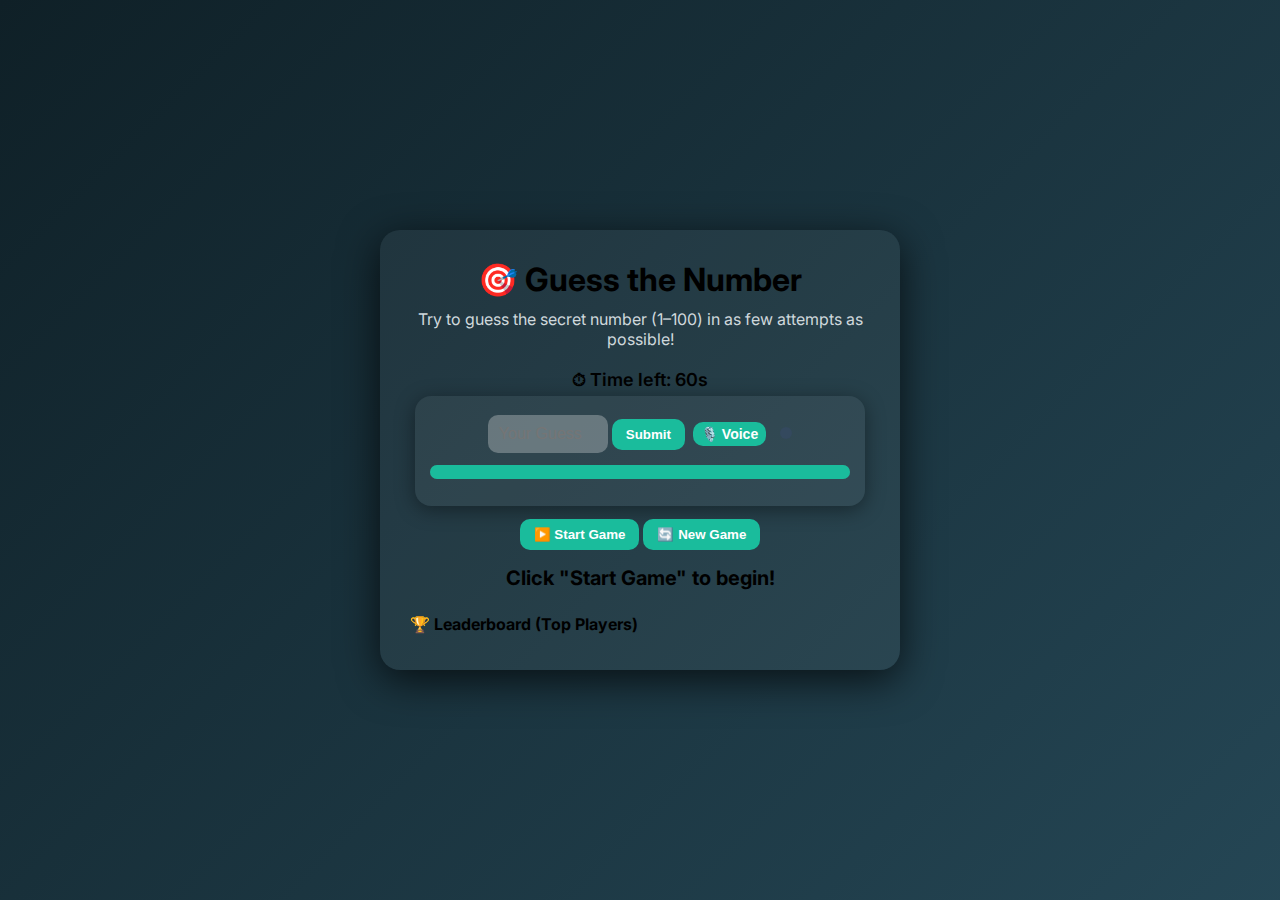
<file: index.html>
<!DOCTYPE html>
<html lang="en">
<head>
  <meta charset="UTF-8">
  <meta name="viewport" content="width=device-width, initial-scale=1.0">
  <title>🎯 Guess the Number - Single Player</title>
  <link href="https://fonts.googleapis.com/css2?family=Inter:wght@400;600&display=swap" rel="stylesheet">
  <link rel="stylesheet" href="style.css">
</head>
<body>
  <canvas id="confetti"></canvas>
  <div class="container" id="container">
    <h1>🎯 Guess the Number</h1>
    <p>Try to guess the secret number (1–100) in as few attempts as possible!</p>
    <div class="timer" id="timer">⏱ Time left: 60s</div>

    <div class="player" id="player1">
      <input type="number" id="p1Input" placeholder="Your Guess">
      <button onclick="submitGuess()">Submit</button>
      <button class="voice-btn" onclick="startVoice()">🎙️ Voice</button>
      <span class="mic-dot" id="p1Mic"></span>
      <div class="progress-container">
        <div class="progress-bar" id="p1Progress"></div>
      </div>
      <div id="p1History"></div>
    </div>

    <div>
      <button id="startBtn">▶️ Start Game</button>
      <button onclick="resetGame()">🔄 New Game</button>
    </div>
    <div class="message" id="message">Click "Start Game" to begin!</div>

    <div id="leaderboard">
      <h3>🏆 Leaderboard (Top Players)</h3>
      <ul id="leaderboardList"></ul>
    </div>

    <audio id="correctSound" src="https://www.soundjay.com/buttons/sounds/button-3.mp3"></audio>
    <audio id="wrongSound" src="https://www.soundjay.com/buttons/sounds/button-10.mp3"></audio>
  </div>

  <script src="script.js"></script>
</body>
</html>
</file>
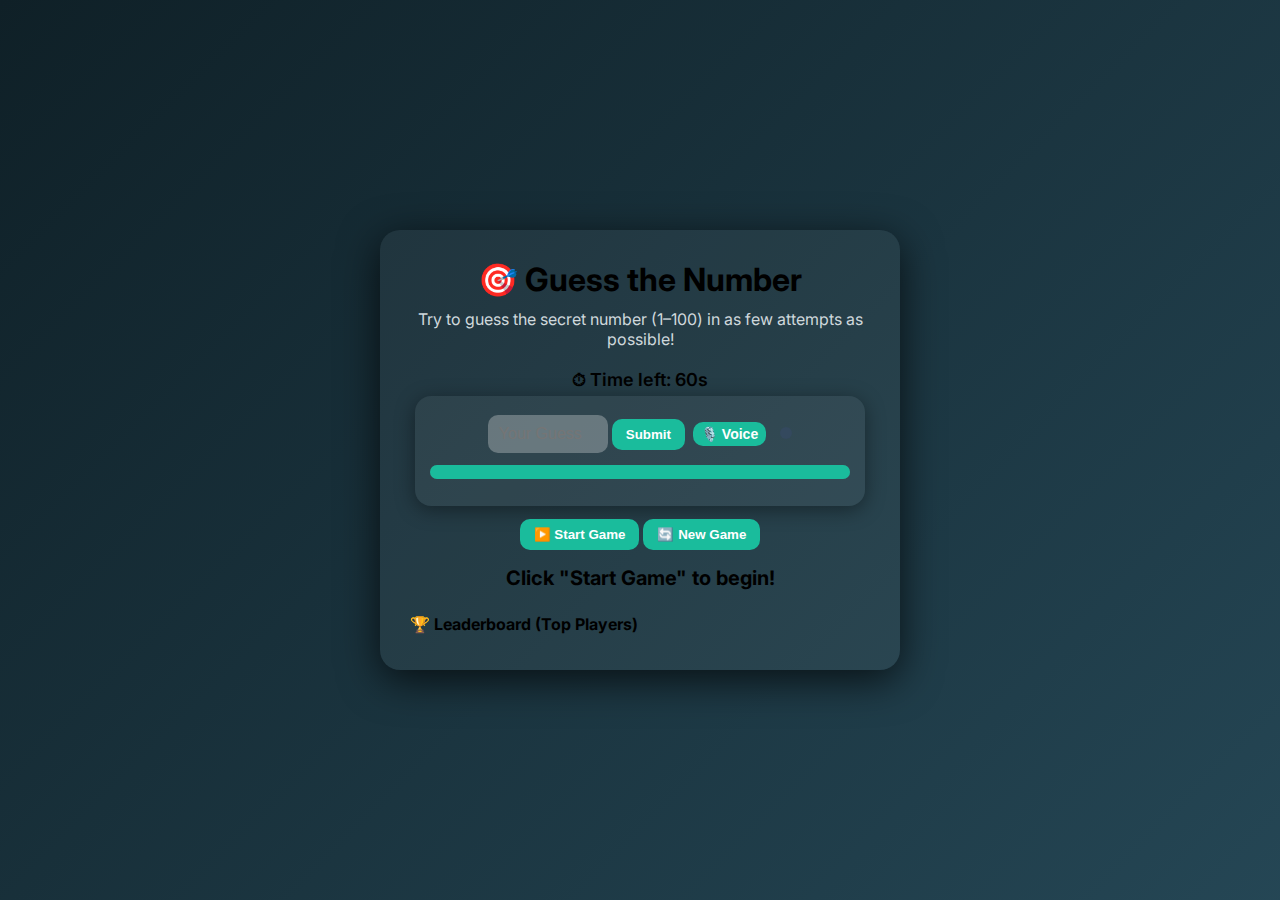
<file: Untitled-1.html>
<!DOCTYPE html>
<html lang="en">
<head>
<meta charset="UTF-8">
<meta name="viewport" content="width=device-width, initial-scale=1.0">
<title>🎯 Guess the Number - Single Player</title>
<link href="https://fonts.googleapis.com/css2?family=Inter:wght@400;600&display=swap" rel="stylesheet">
<style>
*{box-sizing:border-box;margin:0;padding:0;}
body{
  font-family:'Inter',sans-serif;
  height:100vh;
  display:flex;
  justify-content:center;
  align-items:center;
  overflow:hidden;
  animation: gradientBG 15s ease infinite;
  background: linear-gradient(-45deg,#0f2027,#203a43,#2c5364,#0f2027);
  background-size: 400% 400%;
}
@keyframes gradientBG{
  0%{background-position:0% 50%;}
  50%{background-position:100% 50%;}
  100%{background-position:0% 50%;}
}
.container{
  background:rgba(255,255,255,0.05);
  padding:30px;
  border-radius:20px;
  box-shadow:0 10px 40px rgba(0,0,0,0.7);
  text-align:center;
  width:95%;
  max-width:520px;
  position:relative;
}
h1{font-size:32px;margin-bottom:10px;}
p{color:#cfd8dc;margin-bottom:20px;}
.player{
  margin:5px; padding:15px;
  background:rgba(255,255,255,0.05);
  border-radius:16px; box-shadow:0 4px 20px rgba(0,0,0,0.4);
  transition: transform 0.2s;
}
.player.winner{transform: scale(1.05); box-shadow:0 0 30px #1abc9c;}
input[type=number]{padding:10px;font-size:16px;width:120px;border-radius:10px;border:none;outline:none;text-align:center;}
button{padding:8px 14px;border-radius:10px;border:none;cursor:pointer;font-weight:600;background:#1abc9c;color:white;margin-top:8px;transition:0.3s;}
button:hover{background:#16a085;}
.message{margin-top:16px;font-size:20px;font-weight:700;min-height:28px;transition:0.3s;}
.progress-container{width:100%;background:rgba(255,255,255,0.1);border-radius:12px;margin:12px 0;}
.progress-bar{height:14px;border-radius:12px;background:#1abc9c;width:100%;transition:width 0.3s ease;}
canvas{position:absolute;top:0;left:0;pointer-events:none;z-index:10;}
#leaderboard{margin-top:20px;text-align:left;}
#leaderboard h3{font-size:16px;margin-bottom:6px;}
#leaderboard ul{list-style:none;padding-left:10px;color:#cfd8dc;}
#leaderboard li{margin:4px 0;transition: all 0.5s ease;}
#leaderboard li.top1{color:gold; font-weight:bold; animation: bounce 1s;}
#leaderboard li.top2{color:silver; font-weight:bold; animation: bounce 1s;}
#leaderboard li.top3{color:#cd7f32; font-weight:bold; animation: bounce 1s;}
@keyframes bounce{
  0%{transform: translateY(-10px);}
  50%{transform: translateY(5px);}
  100%{transform: translateY(0);}
}
.timer{margin-top:10px;font-weight:600;font-size:18px;}
.mic-dot{display:inline-block;width:12px;height:12px;border-radius:50%;background:#34495e;margin-left:6px;box-shadow:0 0 4px transparent;}
.mic-dot.listening{background:#e74c3c;box-shadow:0 0 8px #e74c3c;}
.voice-btn{margin:6px 4px;padding:4px 8px;font-size:14px;}
</style>
</head>
<body>
<canvas id="confetti"></canvas>
<div class="container" id="container">
<h1>🎯 Guess the Number</h1>
<p>Try to guess the secret number (1–100) in as few attempts as possible!</p>
<div class="timer" id="timer">⏱ Time left: 60s</div>

<div class="player" id="player1">
<input type="number" id="p1Input" placeholder="Your Guess">
<button onclick="submitGuess()">Submit</button>
<button class="voice-btn" onclick="startVoice()">🎙️ Voice</button>
<span class="mic-dot" id="p1Mic"></span>
<div class="progress-container"><div class="progress-bar" id="p1Progress"></div></div>
<div id="p1History"></div>
</div>

<div>
  <button id="startBtn">▶️ Start Game</button>
  <button onclick="resetGame()">🔄 New Game</button>
</div>
<div class="message" id="message">Click "Start Game" to begin!</div>

<div id="leaderboard">
<h3>🏆 Leaderboard (Top Players)</h3>
<ul id="leaderboardList"></ul>
</div>

<audio id="correctSound" src="https://www.soundjay.com/buttons/sounds/button-3.mp3"></audio>
<audio id="wrongSound" src="https://www.soundjay.com/buttons/sounds/button-10.mp3"></audio>
</div>

<script>
// ===== Game State =====
let secret = Math.floor(Math.random()*100)+1;
let maxTime = 60; 
let timerInterval;
let player = {
  attemptsLeft:10,
  currentAttempts:0,
  progressEl:document.getElementById('p1Progress'),
  historyEl:document.getElementById('p1History'),
  micEl:document.getElementById('p1Mic'),
  elem:document.getElementById('player1'),
  recog:null
};
const messageEl=document.getElementById('message');
const timerEl=document.getElementById('timer');
const correctSound=document.getElementById('correctSound');
const wrongSound=document.getElementById('wrongSound');
const containerEl=document.getElementById('container');

// ===== Confetti =====
function confettiEffect(){
  const canvas=document.getElementById('confetti');
  const ctx=canvas.getContext('2d');
  canvas.width=window.innerWidth;
  canvas.height=window.innerHeight;
  const confetti=[];
  for(let i=0;i<200;i++){
    confetti.push({x:Math.random()*canvas.width,y:Math.random()*canvas.height,radius:Math.random()*6+2,color:`hsl(${Math.random()*360},100%,50%)`,dx:(Math.random()-0.5)*4,dy:(Math.random()-2)*4});
  }
  let count=0;
  function animate(){
    ctx.clearRect(0,0,canvas.width,canvas.height);
    confetti.forEach(c=>{
      c.x+=c.dx; c.y+=c.dy+1;
      if(c.y>canvas.height){c.y=0;c.x=Math.random()*canvas.width;}
      ctx.beginPath();
      ctx.arc(c.x,c.y,c.radius,0,Math.PI*2);
      ctx.fillStyle=c.color;
      ctx.fill();
    });
    if(count<250){requestAnimationFrame(animate);count++;}
  }
  animate();
}

// ===== Leaderboard =====
function updateLeaderboard(attempts){
  let scores = JSON.parse(localStorage.getItem('leaderboard') || '[]');
  let newTop = 0; // 1 = #1, 2 = #2, 3 = #3
  if(attempts){
    const date = new Date();
    scores.push({attempts: attempts, date: date.toLocaleString()});
  }
  scores.sort((a,b)=>a.attempts-b.attempts);
  localStorage.setItem('leaderboard', JSON.stringify(scores));

  const leaderboardEl = document.getElementById('leaderboardList');
  leaderboardEl.innerHTML='';

  scores.slice(0,5).forEach((s,i)=>{
    const li=document.createElement('li');
    li.textContent = `${i+1}. ${s.attempts} attempts (${s.date})`;
    li.style.opacity = 0;
    setTimeout(()=>{li.style.opacity=1; li.style.transition='opacity 0.5s ease';},50);

    if(i===0) {li.classList.add('top1'); if(attempts) newTop=1;}
    else if(i===1) {li.classList.add('top2'); if(attempts && newTop===0) newTop=2;}
    else if(i===2) {li.classList.add('top3'); if(attempts && newTop===0) newTop=3;}

    leaderboardEl.appendChild(li);
  });

  // Congratulatory messages
  if(newTop===1) { 
    messageEl.textContent=`🎉 Congratulations! You are #1!`;
    confettiEffect();
  } else if(newTop===2) {
    messageEl.textContent=`👏 Great job! You reached #2!`;
  } else if(newTop===3) {
    messageEl.textContent=`👍 Awesome! You reached #3!`;
  }
}
updateLeaderboard();

// ===== Timer =====
function startTimer(){
  clearInterval(timerInterval);
  let time=maxTime;
  timerEl.textContent=`⏱ Time left: ${time}s`;
  timerInterval=setInterval(()=>{
    time--;
    timerEl.textContent=`⏱ Time left: ${time}s`;
    if(time<=0){
      clearInterval(timerInterval);
      messageEl.textContent="⏳ Time's up! Game over!";
      disableInput();
    }
  },1000);
}

// ===== Game Logic =====
function submitGuess(){
  const input=document.getElementById('p1Input');
  const val=Number(input.value);
  if(isNaN(val)||val<1||val>100){alert('Enter 1–100'); return;}
  player.attemptsLeft--; player.currentAttempts++;
  player.progressEl.style.width=(player.attemptsLeft/10*100)+'%';
  const hist=document.createElement('div');
  if(val===secret){
    hist.textContent=`✅ ${val} Correct`;
    player.historyEl.prepend(hist);
    messageEl.textContent=`🎉 You win in ${player.currentAttempts} attempts!`;
    confettiEffect(); correctSound.play();
    player.elem.classList.add('winner');
    shakeScreen();
    updateLeaderboard(player.currentAttempts);
    disableInput();
  } else{
    const hint=val>secret?'📉 Too high':'📈 Too low';
    hist.textContent=`${val} — ${hint}`;
    player.historyEl.prepend(hist);
    messageEl.textContent=`${hint}`;
    wrongSound.play();
  }
  input.value='';
}

// ===== Screen Shake =====
function shakeScreen(){
  let i=0; const interval=setInterval(()=>{
    containerEl.style.transform=`translate(${(Math.random()-0.5)*10}px, ${(Math.random()-0.5)*10}px)`;
    i++;
    if(i>10){clearInterval(interval); containerEl.style.transform='';}
  },20);
}

// ===== Disable Input =====
function disableInput(){
  document.getElementById('p1Input').disabled=true;
  document.querySelectorAll('button').forEach(b=>{if(b.id!=='startBtn') b.disabled=true;});
  clearInterval(timerInterval);
}

// ===== Reset / New Game =====
function resetGame(){
  clearInterval(timerInterval);
  secret = Math.floor(Math.random()*100)+1;
  player.attemptsLeft=10; 
  player.currentAttempts=0; 
  player.progressEl.style.width='100%'; 
  player.historyEl.innerHTML='';
  player.elem.classList.remove('winner');
  if(player.recog){player.recog.stop(); player.recog=null;}
  player.micEl.classList.remove('listening');

  // Disable inputs until start
  document.getElementById('p1Input').disabled = true;
  document.querySelectorAll('button').forEach(b=>{
    if(b.id !== 'startBtn') b.disabled = true;
  });
  document.getElementById('startBtn').disabled = false;

  messageEl.textContent='Click "Start Game" to begin!';
  const canvas = document.getElementById('confetti');
  const ctx = canvas.getContext('2d');
  ctx.clearRect(0,0,canvas.width,canvas.height);
}

// ===== Start Game Button =====
document.getElementById('startBtn').addEventListener('click', ()=>{
  document.getElementById('p1Input').disabled = false;
  document.querySelectorAll('button').forEach(b=>{
    if(b.id !== 'startBtn') b.disabled = false;
  });
  document.getElementById('startBtn').disabled = true;
  messageEl.textContent = 'Game started! Guess the number!';
  startTimer();
});

// ===== Voice Input =====
const SpeechRecognition=window.SpeechRecognition||window.webkitSpeechRecognition;
function startVoice(){
  if(!SpeechRecognition){alert('Voice not supported'); return;}
  if(player.recog){player.recog.stop(); player.recog=null; return;}
  player.recog=new SpeechRecognition();
  player.recog.lang='en-US';
  player.recog.continuous=true;
  player.recog.onstart=()=>{player.micEl.classList.add('listening'); messageEl.textContent=`Listening...`;}
  player.recog.onend=()=>{player.micEl.classList.remove('listening'); player.recog=null;}
  player.recog.onresult=ev=>{
    const spoken=ev.results[ev.results.length-1][0].transcript.trim();
    const num=extractNumber(spoken);
    if(num) submitGuess();
    else messageEl.textContent=`Could not detect number`;
  };
  player.recog.start();
}

// ===== Parse Spoken Numbers =====
function extractNumber(s){
  const digits=s.match(/\d+/); if(digits) return Number(digits[0]);
  return null;
}

// ===== Initialize =====
resetGame();
updateLeaderboard();
</script>
</body>
</html>
</file>
<file: style.css>
*{box-sizing:border-box;margin:0;padding:0;}
body{
  font-family:'Inter',sans-serif;
  height:100vh;
  display:flex;
  justify-content:center;
  align-items:center;
  overflow:hidden;
  animation: gradientBG 15s ease infinite;
  background: linear-gradient(-45deg,#0f2027,#203a43,#2c5364,#0f2027);
  background-size: 400% 400%;
}
@keyframes gradientBG{
  0%{background-position:0% 50%;}
  50%{background-position:100% 50%;}
  100%{background-position:0% 50%;}
}
.container{
  background:rgba(255,255,255,0.05);
  padding:30px;
  border-radius:20px;
  box-shadow:0 10px 40px rgba(0,0,0,0.7);
  text-align:center;
  width:95%;
  max-width:520px;
  position:relative;
}
h1{font-size:32px;margin-bottom:10px;}
p{color:#cfd8dc;margin-bottom:20px;}
.player{
  margin:5px; padding:15px;
  background:rgba(255,255,255,0.05);
  border-radius:16px; box-shadow:0 4px 20px rgba(0,0,0,0.4);
  transition: transform 0.2s;
}
.player.winner{transform: scale(1.05); box-shadow:0 0 30px #1abc9c;}
input[type=number]{padding:10px;font-size:16px;width:120px;border-radius:10px;border:none;outline:none;text-align:center;}
button{padding:8px 14px;border-radius:10px;border:none;cursor:pointer;font-weight:600;background:#1abc9c;color:white;margin-top:8px;transition:0.3s;}
button:hover{background:#16a085;}
.message{margin-top:16px;font-size:20px;font-weight:700;min-height:28px;transition:0.3s;}
.progress-container{width:100%;background:rgba(255,255,255,0.1);border-radius:12px;margin:12px 0;}
.progress-bar{height:14px;border-radius:12px;background:#1abc9c;width:100%;transition:width 0.3s ease;}
canvas{position:absolute;top:0;left:0;pointer-events:none;z-index:10;}
#leaderboard{margin-top:20px;text-align:left;}
#leaderboard h3{font-size:16px;margin-bottom:6px;}
#leaderboard ul{list-style:none;padding-left:10px;color:#cfd8dc;}
#leaderboard li{margin:4px 0;transition: all 0.5s ease;}
#leaderboard li.top1{color:gold; font-weight:bold; animation: bounce 1s;}
#leaderboard li.top2{color:silver; font-weight:bold; animation: bounce 1s;}
#leaderboard li.top3{color:#cd7f32; font-weight:bold; animation: bounce 1s;}
@keyframes bounce{
  0%{transform: translateY(-10px);}
  50%{transform: translateY(5px);}
  100%{transform: translateY(0);}
}
.timer{margin-top:10px;font-weight:600;font-size:18px;}
.mic-dot{display:inline-block;width:12px;height:12px;border-radius:50%;background:#34495e;margin-left:6px;box-shadow:0 0 4px transparent;}
.mic-dot.listening{background:#e74c3c;box-shadow:0 0 8px #e74c3c;}
.voice-btn{margin:6px 4px;padding:4px 8px;font-size:14px;}
</file>
